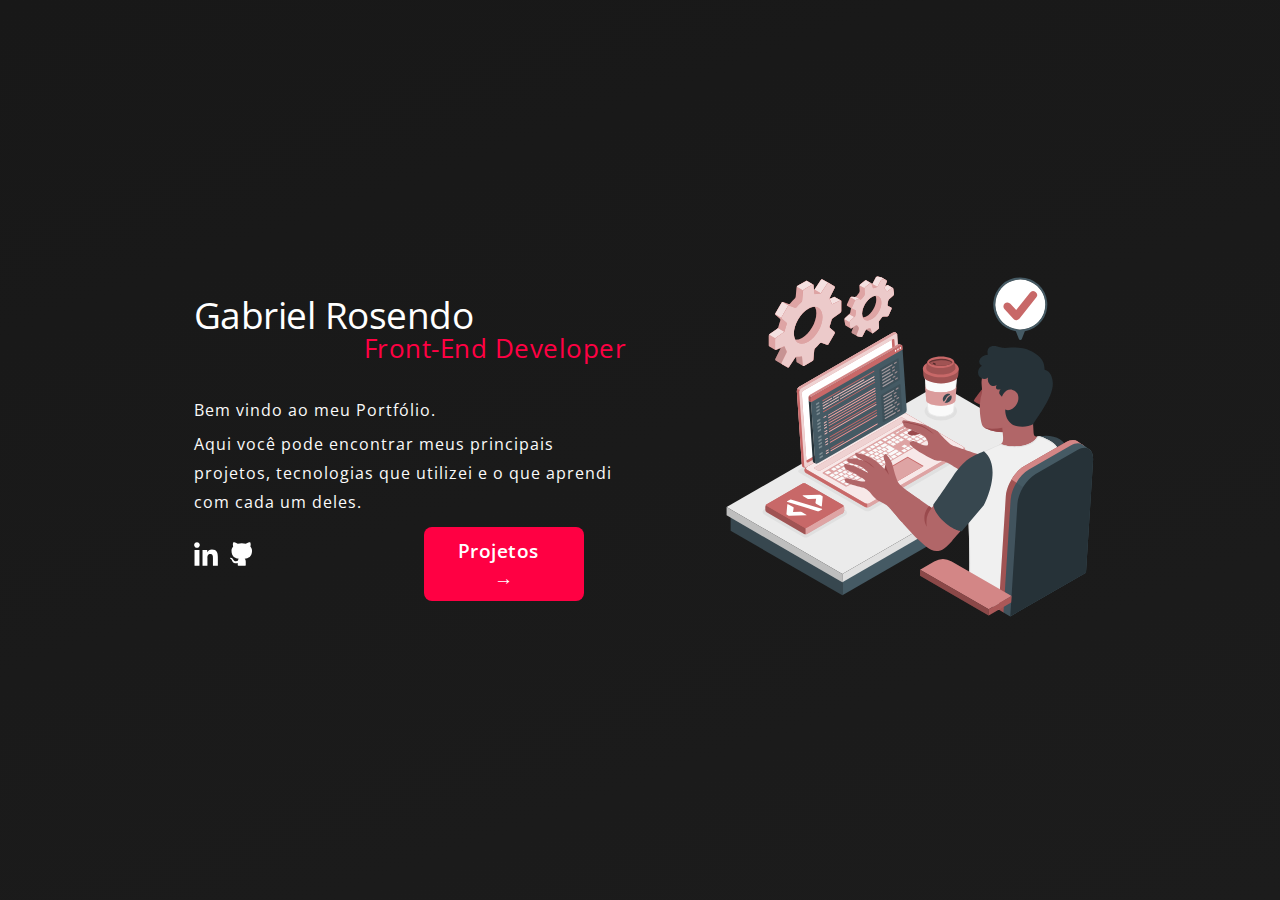
<file: index.html>
<!DOCTYPE html>
<html lang="pt-br">
  <head>
    <meta charset="UTF-8" />
    <meta http-equiv="X-UA-Compatible" content="IE=edge" />
    <meta name="viewport" content="width=device-width, initial-scale=1.0" />
    <title>Portfólio | Gabriel</title>
    <link rel="preconnect" href="https://fonts.googleapis.com" />
    <link rel="preconnect" href="https://fonts.gstatic.com" crossorigin />
    <link href="https://fonts.googleapis.com/css2?family=Open+Sans:wght@300;400;500&display=swap" rel="stylesheet" />
    <link rel="stylesheet" href="css/style.css" />
    <link rel="icon" type="image/png" href="img/logoblack.png" />
  </head>
  <body>
    </div>
    <!-- section 1  -->
    <div class="background1">
      <section class="sobre-mim container">
        <div class="sobre-mim-text">
          <h1>Gabriel Rosendo</h1>
          <span>Front-End Developer</span>
          <p>Bem vindo ao meu Portfólio.</p>
          <p class="p">Aqui você pode encontrar meus principais projetos, tecnologias que utilizei e o que aprendi com cada um deles.</p>
          <div class="icons">
            <a href="https://www.linkedin.com/in/gabriel-rosendo-a9252b207/" target="_blank"><img src="img/linkedin.svg" alt="" class="icon-1" /></a>
            <a href="https://github.com/GabrielRosendo27" target="_blank"><img src="img/github.svg" alt="" class="icon-2" /></a>
          </div>
          <div class="button-box">
            <a class="button" href="projetos.html">Projetos &nbsp; →</a>
          </div>
        </div>
        <div class="imagem">
          <img src="img/a3.svg" alt="imagem-rapaz" />
        </div>
      </section>
    </div>
  </body>
</html>
</file>
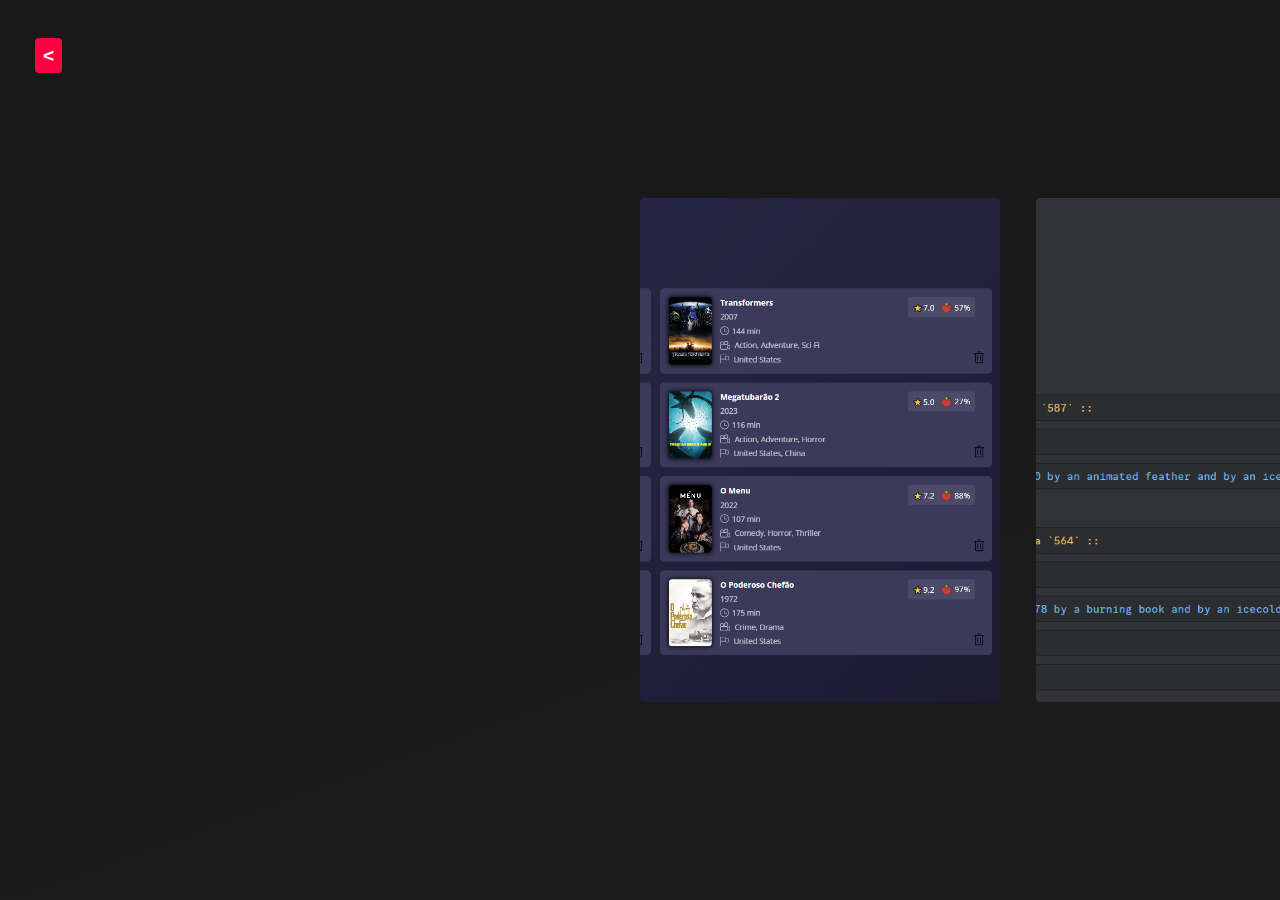
<file: projetos.html>
<!DOCTYPE html>
<html lang="pt-br">
  <head>
    <meta charset="UTF-8" />
    <meta http-equiv="X-UA-Compatible" content="IE=edge" />
    <meta name="viewport" content="width=device-width, initial-scale=1.0" />
    <title>Projetos</title>
    <link rel="stylesheet" href="css/style.css" />
    <link rel="icon" type="image/png" href="img/logoblack.png" />
  </head>
  <body>
    <div class="arrow-2"><a href="index.html"><</a></div>
    <div class="project-container anim">
      <div class="img-project"></div>
      <div class="desc-project">
        <h1></h1>
        <p></p>
        <a target="_blank">Github Code ↵</a>
        <div class="tecno-project">
          <ul>
            <li></li>
            <li></li>
          </ul>
        </div>
      </div>
    </div>
    <!-- criando valor customizável com data-mouse-down-at="0"-->
    <div id="image-track" data-mouse-down-at="0" data-prev-percentage="0">
      <div class="arrow"><</div>
      <img class="image" src="img/listafilmesimg.PNG" draggable="false" />
      <img class="image" src="img/botDiscImg/imgBotDisc.PNG" draggable="false" />
      <img class="image" src="img/exame.PNG" draggable="false" />
      <img class="image" src="img/telaLogin.PNG" draggable="false" />
      <img class="image" src="img/jogodavelha.png" draggable="false" />
      <img class="image" src="img/bikcraft.png" draggable="false" />
    </div>
    <!-- --  -->
    <!-- --  -->
    <script src="js/image-track.js"></script>
    <script type="module" src="js/project.js"></script>
  </body>
</html>
</file>
<file: css/style.css>
@import url(utilitarios.css);
@import url(sobremim.css);
@import url(projetos.css);
html {
  scroll-behavior: smooth;
}
* {
  margin: 0;
  padding: 0;
  box-sizing: border-box;
  font-family: "Open Sans", sans-serif;
  text-decoration: none;
  list-style: none;
}

.container {
  max-width: 1300px;
  margin: 0 auto;
  height: 100vh;
}
</file>
